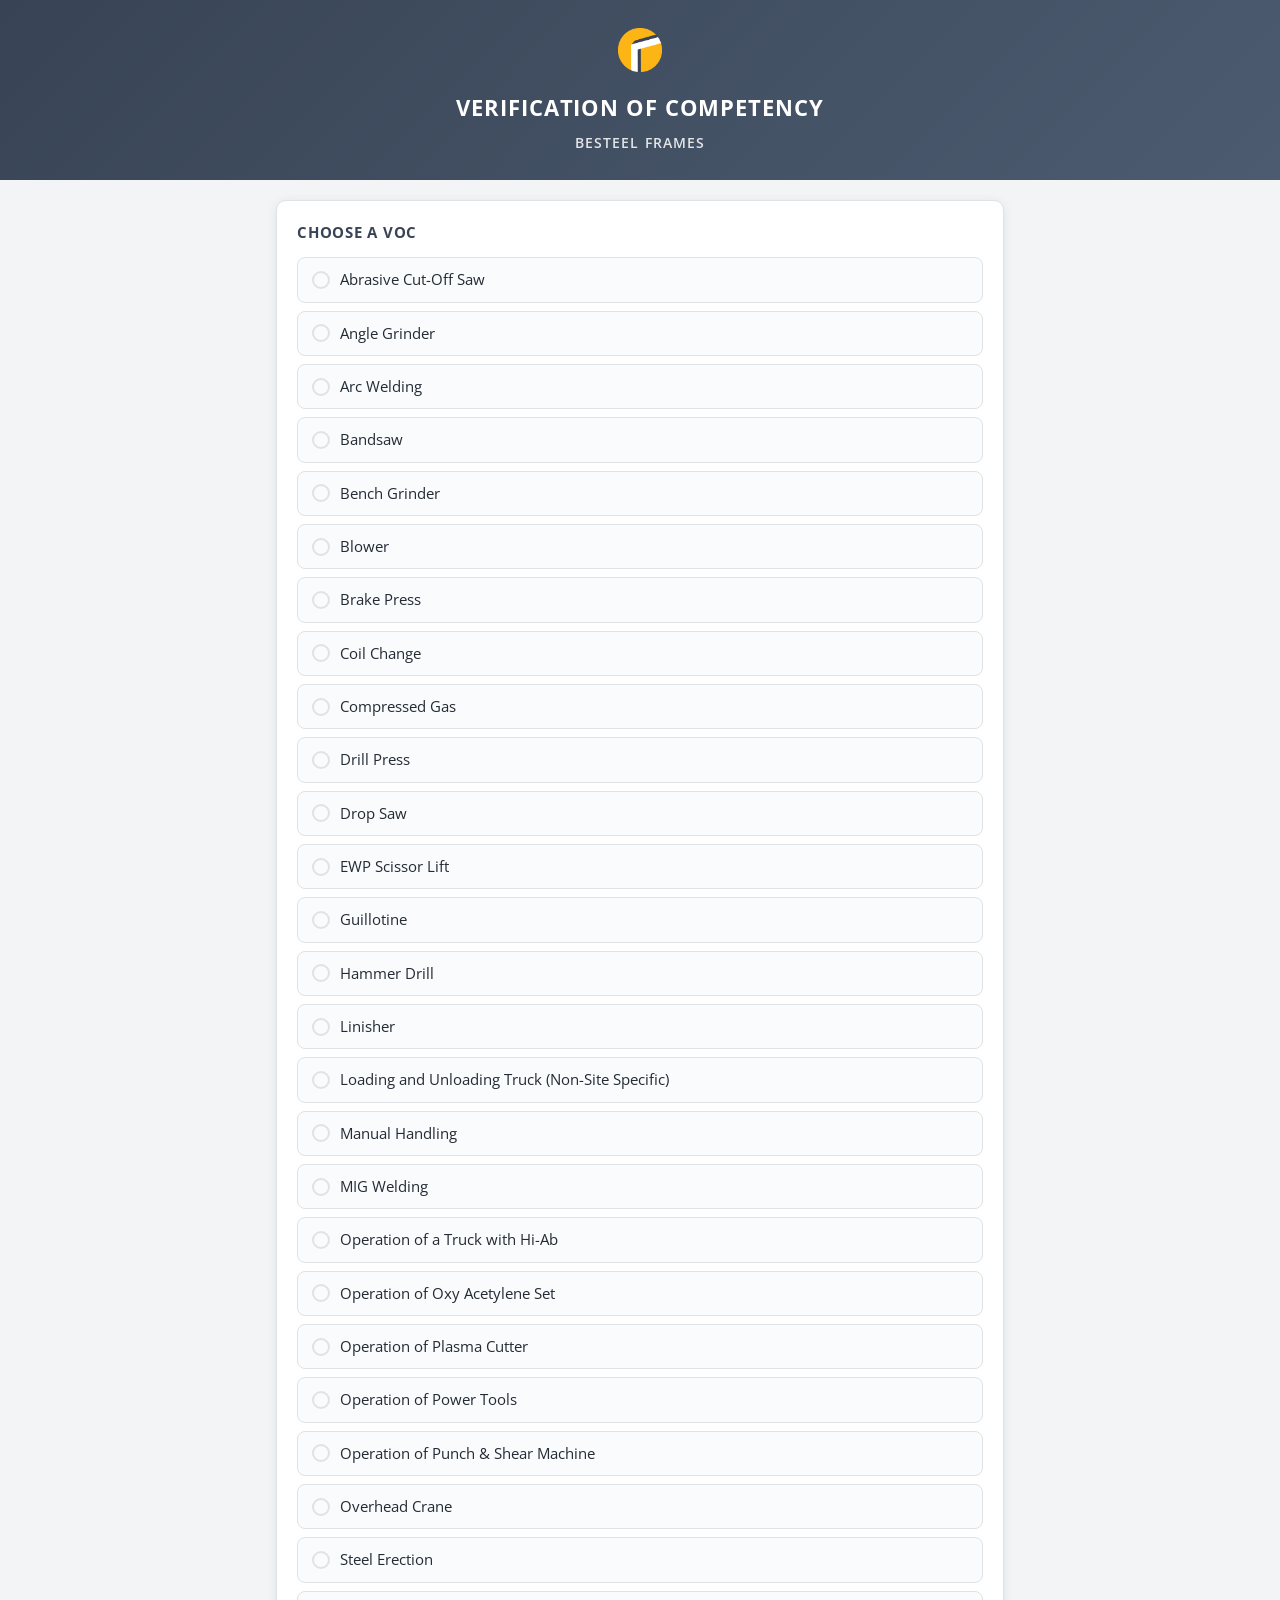
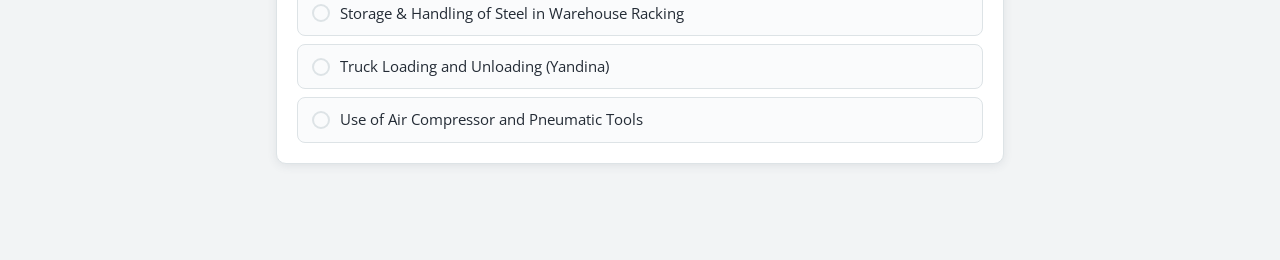
<file: index.html>
<!doctype html>
<html lang="en" xmlns:mso="urn:schemas-microsoft-com:office:office" xmlns:msdt="uuid:C2F41010-65B3-11d1-A29F-00AA00C14882">
<head>
<meta charset="UTF-8" />
<meta name="viewport" content="width=device-width, initial-scale=1.0" />
<title>Verification of Competency - Index</title>
<link rel="preconnect" href="https://fonts.googleapis.com" />
<link rel="preconnect" href="https://fonts.gstatic.com" crossorigin />
<link href="https://fonts.googleapis.com/css2?family=Open+Sans:ital,wght@0,400;0,600;0,700;0,800;1,400&display=swap" rel="stylesheet" />
<link rel="stylesheet" href="assets/css/voc-engine.css" />

<!--[if gte mso 9]><xml>
<mso:CustomDocumentProperties>
<mso:_dlc_DocId msdt:dt="string">H7MPAZ3PSZVR-62328743-131830</mso:_dlc_DocId>
<mso:_dlc_DocIdItemGuid msdt:dt="string">5e6dd4a4-7c25-4784-9cd1-35c61cdd2d28</mso:_dlc_DocIdItemGuid>
<mso:_dlc_DocIdUrl msdt:dt="string">https://besteel.sharepoint.com/sites/Management/_layouts/15/DocIdRedir.aspx?ID=H7MPAZ3PSZVR-62328743-131830, H7MPAZ3PSZVR-62328743-131830</mso:_dlc_DocIdUrl>
</mso:CustomDocumentProperties>
</xml><![endif]-->
</head>
<body>
<div class="voc-header">
  <img class="voc-logo" src="assets/img/besteel-icon.png" alt="Besteel" />
  <h1>Verification of Competency</h1>
  <p>Besteel Frames</p>
</div>
<div class="voc-container">
  <div class="voc-card">
    <h2>Choose a VOC</h2>
    <div class="voc-options" id="voc-list">
      <a class="voc-option" href="voc.html?form=abrasive-cut-off-saw" style="text-decoration:none;color:inherit;">
        <span class="voc-opt-dot"></span><span>Abrasive Cut-Off Saw</span>
      </a>
      <a class="voc-option" href="voc.html?form=angle-grinder" style="text-decoration:none;color:inherit;">
        <span class="voc-opt-dot"></span><span>Angle Grinder</span>
      </a>
      <a class="voc-option" href="voc.html?form=arc-welding" style="text-decoration:none;color:inherit;">
        <span class="voc-opt-dot"></span><span>Arc Welding</span>
      </a>
      <a class="voc-option" href="voc.html?form=bandsaw" style="text-decoration:none;color:inherit;">
        <span class="voc-opt-dot"></span><span>Bandsaw</span>
      </a>
      <a class="voc-option" href="voc.html?form=bench-grinder" style="text-decoration:none;color:inherit;">
        <span class="voc-opt-dot"></span><span>Bench Grinder</span>
      </a>
      <a class="voc-option" href="voc.html?form=blower" style="text-decoration:none;color:inherit;">
        <span class="voc-opt-dot"></span><span>Blower</span>
      </a>
      <a class="voc-option" href="voc.html?form=brake-press" style="text-decoration:none;color:inherit;">
        <span class="voc-opt-dot"></span><span>Brake Press</span>
      </a>
      <a class="voc-option" href="voc.html?form=coil-change" style="text-decoration:none;color:inherit;">
        <span class="voc-opt-dot"></span><span>Coil Change</span>
      </a>
      <a class="voc-option" href="voc.html?form=compressed-gas" style="text-decoration:none;color:inherit;">
        <span class="voc-opt-dot"></span><span>Compressed Gas</span>
      </a>
      <a class="voc-option" href="voc.html?form=drill-press" style="text-decoration:none;color:inherit;">
        <span class="voc-opt-dot"></span><span>Drill Press</span>
      </a>
      <a class="voc-option" href="voc.html?form=drop-saw" style="text-decoration:none;color:inherit;">
        <span class="voc-opt-dot"></span><span>Drop Saw</span>
      </a>
      <a class="voc-option" href="voc.html?form=ewp-scissor-lift" style="text-decoration:none;color:inherit;">
        <span class="voc-opt-dot"></span><span>EWP Scissor Lift</span>
      </a>
      <a class="voc-option" href="voc.html?form=guillotine" style="text-decoration:none;color:inherit;">
        <span class="voc-opt-dot"></span><span>Guillotine</span>
      </a>
      <a class="voc-option" href="voc.html?form=hammer-drill" style="text-decoration:none;color:inherit;">
        <span class="voc-opt-dot"></span><span>Hammer Drill</span>
      </a>
      <a class="voc-option" href="voc.html?form=linisher" style="text-decoration:none;color:inherit;">
        <span class="voc-opt-dot"></span><span>Linisher</span>
      </a>
      <a class="voc-option" href="voc.html?form=loading-unloading-non-site-specific" style="text-decoration:none;color:inherit;">
        <span class="voc-opt-dot"></span><span>Loading and Unloading Truck (Non-Site Specific)</span>
      </a>
      <a class="voc-option" href="voc.html?form=manual-handling" style="text-decoration:none;color:inherit;">
        <span class="voc-opt-dot"></span><span>Manual Handling</span>
      </a>
      <a class="voc-option" href="voc.html?form=mig-welding" style="text-decoration:none;color:inherit;">
        <span class="voc-opt-dot"></span><span>MIG Welding</span>
      </a>
      <a class="voc-option" href="voc.html?form=truck-hi-ab" style="text-decoration:none;color:inherit;">
        <span class="voc-opt-dot"></span><span>Operation of a Truck with Hi-Ab</span>
      </a>
      <a class="voc-option" href="voc.html?form=oxy-acetylene-set" style="text-decoration:none;color:inherit;">
        <span class="voc-opt-dot"></span><span>Operation of Oxy Acetylene Set</span>
      </a>
      <a class="voc-option" href="voc.html?form=plasma-cutter" style="text-decoration:none;color:inherit;">
        <span class="voc-opt-dot"></span><span>Operation of Plasma Cutter</span>
      </a>
      <a class="voc-option" href="voc.html?form=operation-of-power-tools" style="text-decoration:none;color:inherit;">
        <span class="voc-opt-dot"></span><span>Operation of Power Tools</span>
      </a>
      <a class="voc-option" href="voc.html?form=punch-and-shear-machine" style="text-decoration:none;color:inherit;">
        <span class="voc-opt-dot"></span><span>Operation of Punch &amp; Shear Machine</span>
      </a>
      <a class="voc-option" href="voc.html?form=overhead-crane" style="text-decoration:none;color:inherit;">
        <span class="voc-opt-dot"></span><span>Overhead Crane</span>
      </a>
      <a class="voc-option" href="voc.html?form=steel-erection" style="text-decoration:none;color:inherit;">
        <span class="voc-opt-dot"></span><span>Steel Erection</span>
      </a>
      <a class="voc-option" href="voc.html?form=steel-warehouse-racking" style="text-decoration:none;color:inherit;">
        <span class="voc-opt-dot"></span><span>Storage &amp; Handling of Steel in Warehouse Racking</span>
      </a>
      <a class="voc-option" href="voc.html?form=truck-loading-unloading-yandina" style="text-decoration:none;color:inherit;">
        <span class="voc-opt-dot"></span><span>Truck Loading and Unloading (Yandina)</span>
      </a>
      <a class="voc-option" href="voc.html?form=air-compressor-pneumatic-tools" style="text-decoration:none;color:inherit;">
        <span class="voc-opt-dot"></span><span>Use of Air Compressor and Pneumatic Tools</span>
      </a>
    </div>
  </div>
</div>
</body>
</html>
</file>
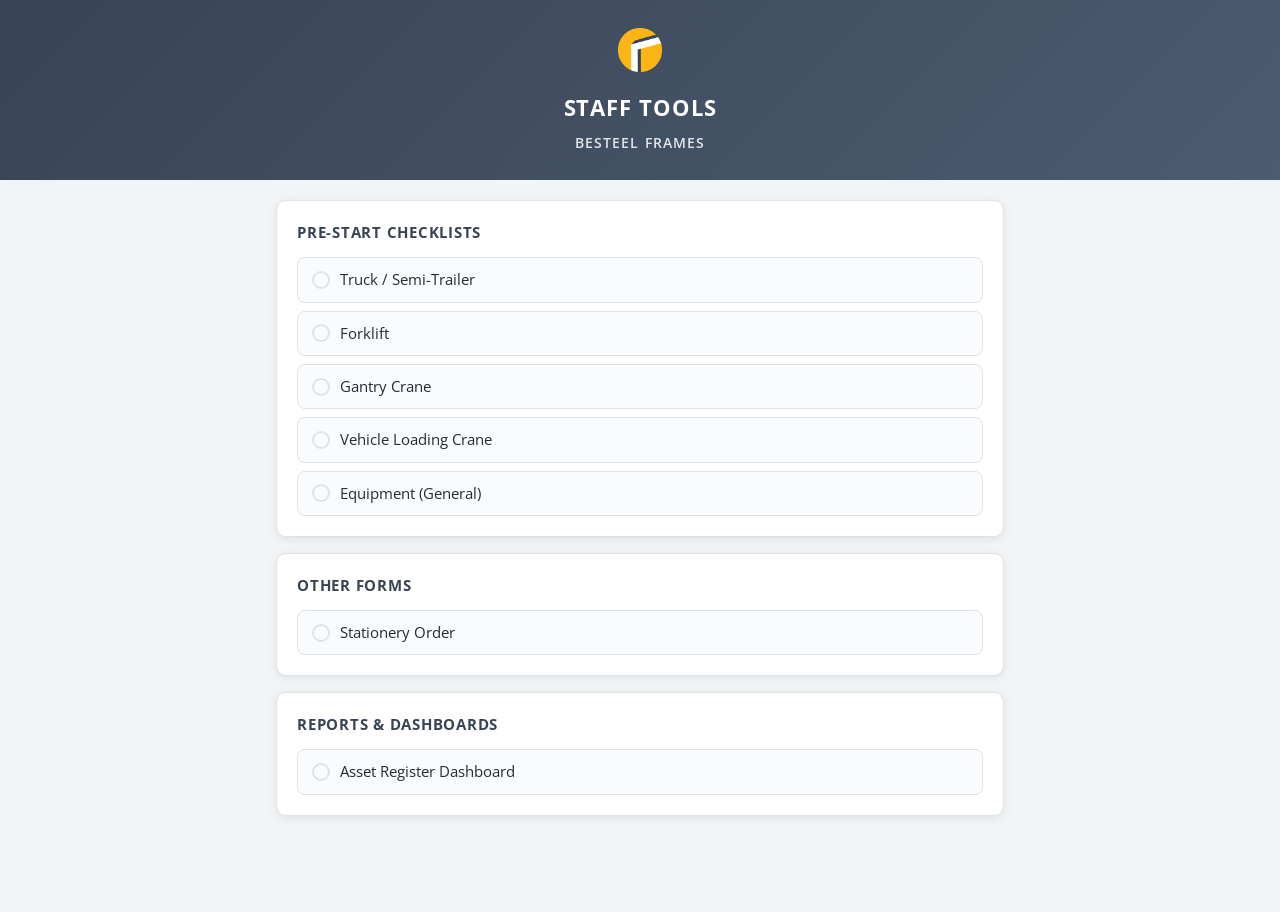
<file: staff-tools.html>
<!doctype html>
<html lang="en" xmlns:mso="urn:schemas-microsoft-com:office:office" xmlns:msdt="uuid:C2F41010-65B3-11d1-A29F-00AA00C14882">
<head>
<meta charset="UTF-8" />
<meta name="viewport" content="width=device-width, initial-scale=1.0" />
<title>Staff Tools - Index</title>
<link rel="preconnect" href="https://fonts.googleapis.com" />
<link rel="preconnect" href="https://fonts.gstatic.com" crossorigin />
<link href="https://fonts.googleapis.com/css2?family=Open+Sans:ital,wght@0,400;0,600;0,700;0,800;1,400&display=swap" rel="stylesheet" />
<link rel="stylesheet" href="assets/css/voc-engine.css" />

<!--[if gte mso 9]><xml>
<mso:CustomDocumentProperties>
<mso:_dlc_DocId msdt:dt="string">H7MPAZ3PSZVR-62328743-132274</mso:_dlc_DocId>
<mso:_dlc_DocIdItemGuid msdt:dt="string">9bd46981-3ec0-4b5a-aec1-5759c94792da</mso:_dlc_DocIdItemGuid>
<mso:_dlc_DocIdUrl msdt:dt="string">https://besteel.sharepoint.com/sites/Management/_layouts/15/DocIdRedir.aspx?ID=H7MPAZ3PSZVR-62328743-132274, H7MPAZ3PSZVR-62328743-132274</mso:_dlc_DocIdUrl>
</mso:CustomDocumentProperties>
</xml><![endif]-->
</head>
<body>
<div class="voc-header">
  <img class="voc-logo" src="assets/img/besteel-icon.png" alt="Besteel" />
  <h1>Staff Tools</h1>
  <p>Besteel Frames</p>
</div>
<div class="voc-container">
  <div class="voc-card">
    <h2>Pre-Start Checklists</h2>
    <div class="voc-options" id="prestart-list">
      <a class="voc-option" href="prestart-checklist.html?form=truck-semi-trailer" style="text-decoration:none;color:inherit;">
        <span class="voc-opt-dot"></span><span>Truck / Semi-Trailer</span>
      </a>
      <a class="voc-option" href="prestart-checklist.html?form=forklift" style="text-decoration:none;color:inherit;">
        <span class="voc-opt-dot"></span><span>Forklift</span>
      </a>
      <a class="voc-option" href="prestart-checklist.html?form=gantry-crane" style="text-decoration:none;color:inherit;">
        <span class="voc-opt-dot"></span><span>Gantry Crane</span>
      </a>
      <a class="voc-option" href="prestart-checklist.html?form=vehicle-loading-crane" style="text-decoration:none;color:inherit;">
        <span class="voc-opt-dot"></span><span>Vehicle Loading Crane</span>
      </a>
      <a class="voc-option" href="prestart-checklist.html?form=equipment" style="text-decoration:none;color:inherit;">
        <span class="voc-opt-dot"></span><span>Equipment (General)</span>
      </a>
    </div>
  </div>
  <div class="voc-card">
    <h2>Other Forms</h2>
    <div class="voc-options" id="other-forms-list">
      <a class="voc-option" href="stationery-order.html" style="text-decoration:none;color:inherit;">
        <span class="voc-opt-dot"></span><span>Stationery Order</span>
      </a>
    </div>
  </div>
  <div class="voc-card">
    <h2>Reports &amp; Dashboards</h2>
    <div class="voc-options" id="dashboard-list">
      <a class="voc-option" href="asset-calendar.html" style="text-decoration:none;color:inherit;">
        <span class="voc-opt-dot"></span><span>Asset Register Dashboard</span>
      </a>
    </div>
  </div>
</div>
</body>
</html>
</file>
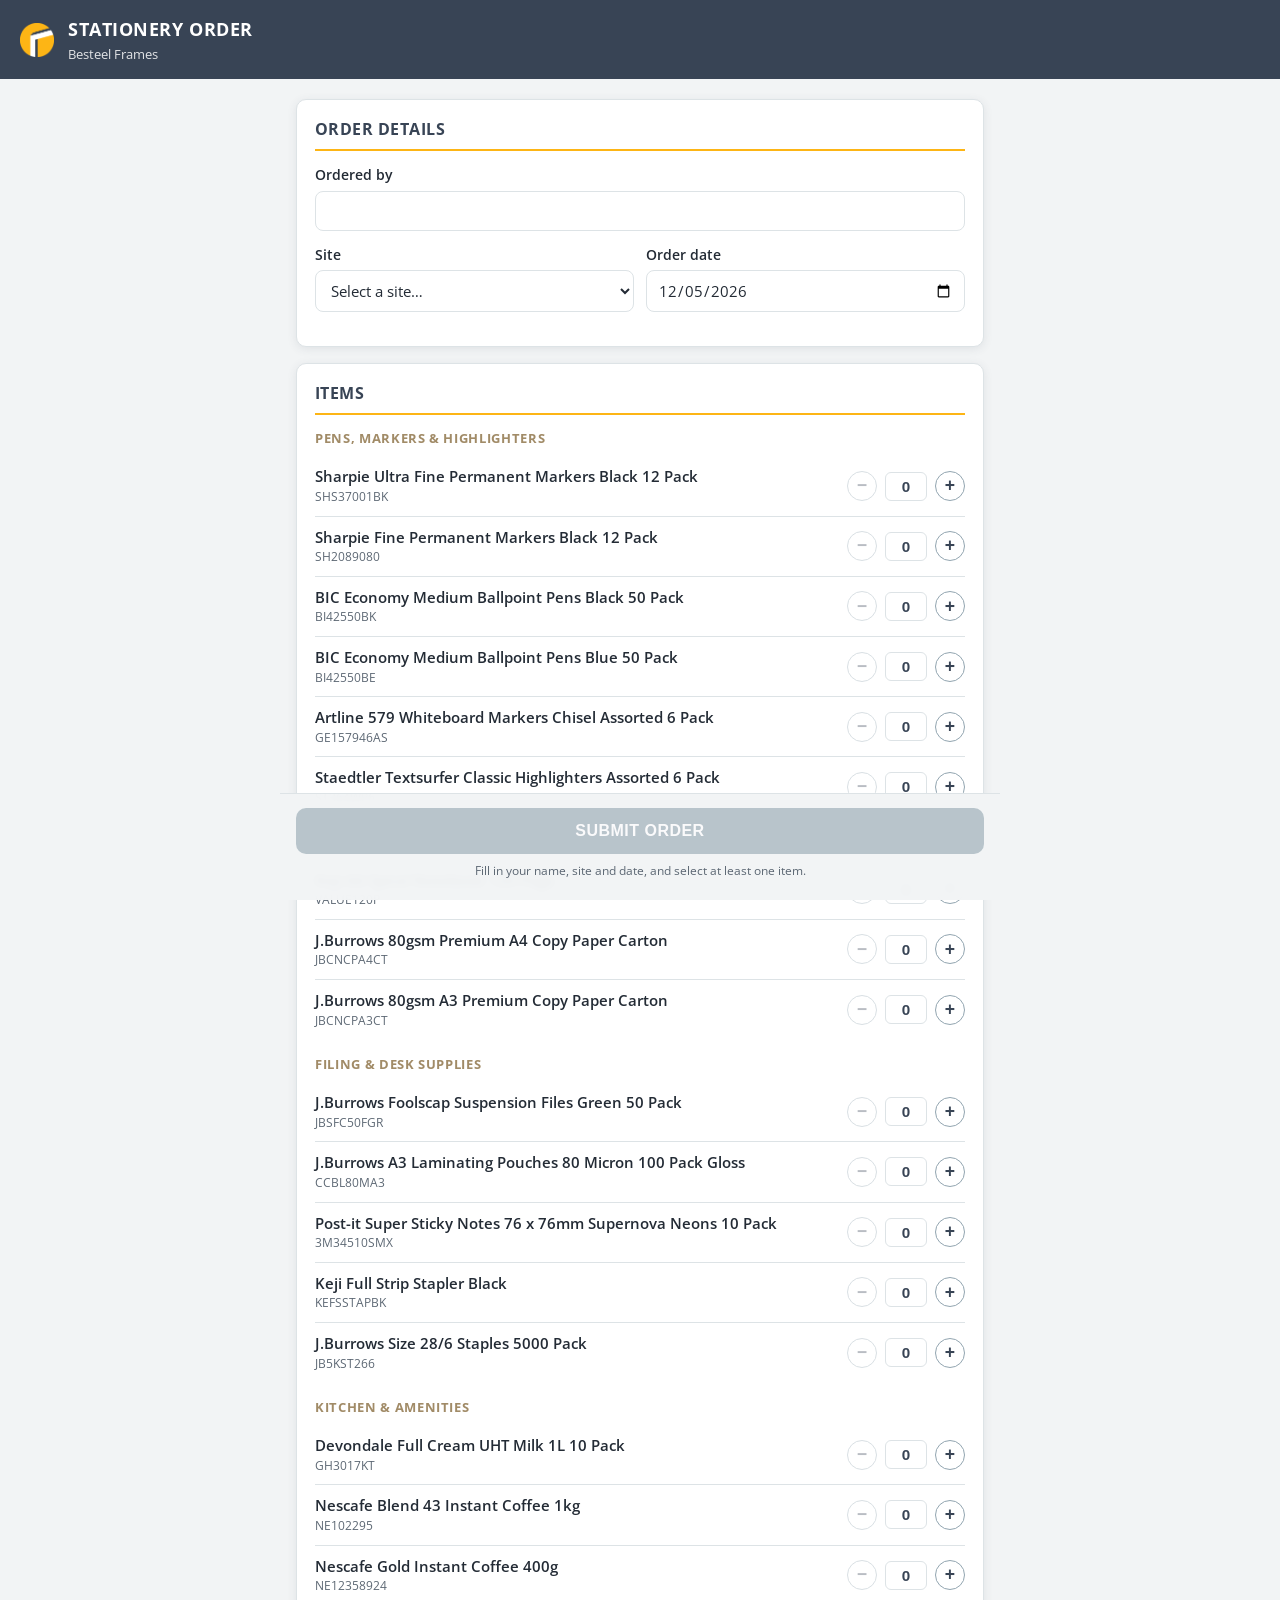
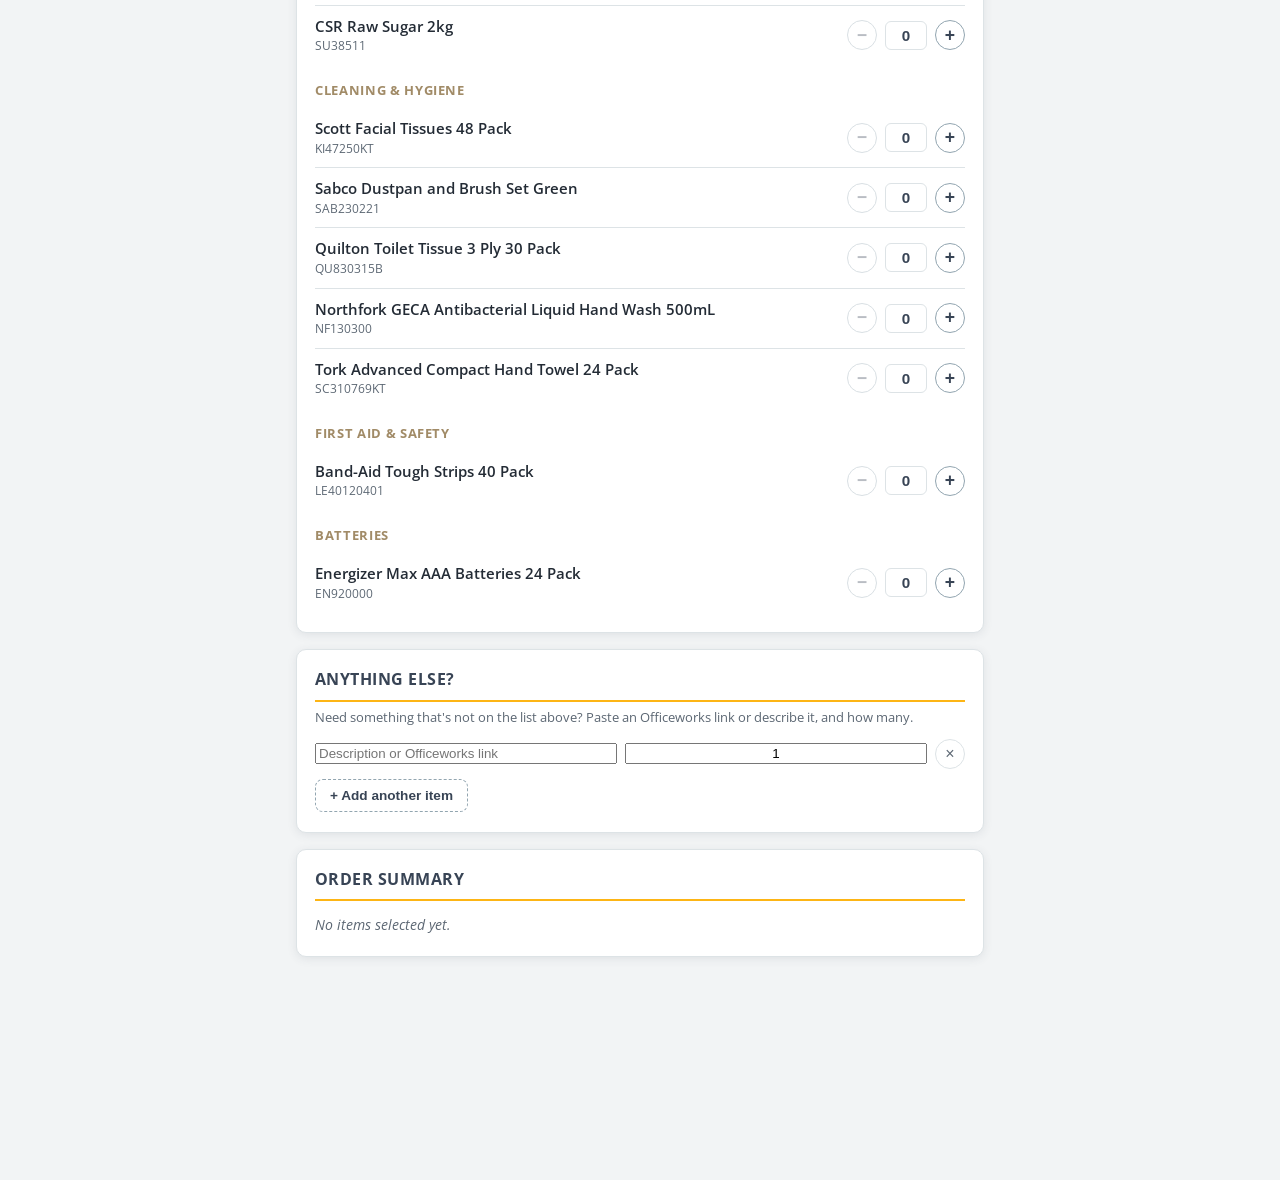
<file: stationery-order.html>
<!doctype html>
<html lang="en" xmlns:mso="urn:schemas-microsoft-com:office:office" xmlns:msdt="uuid:C2F41010-65B3-11d1-A29F-00AA00C14882">
<head>
<meta charset="UTF-8" />
<meta name="viewport" content="width=device-width, initial-scale=1.0" />
<title>Stationery Order - Besteel Frames</title>
<link rel="preconnect" href="https://fonts.googleapis.com" />
<link rel="preconnect" href="https://fonts.gstatic.com" crossorigin />
<link href="https://fonts.googleapis.com/css2?family=Open+Sans:ital,wght@0,400;0,600;0,700;0,800;1,400&display=swap" rel="stylesheet" />
<link rel="stylesheet" href="assets/css/stationery.css" />

<!--[if gte mso 9]><xml>
<mso:CustomDocumentProperties>
<mso:_dlc_DocId msdt:dt="string">H7MPAZ3PSZVR-62328743-131982</mso:_dlc_DocId>
<mso:_dlc_DocIdItemGuid msdt:dt="string">72f247b8-b15d-45f8-a1a9-01d3a8974271</mso:_dlc_DocIdItemGuid>
<mso:_dlc_DocIdUrl msdt:dt="string">https://besteel.sharepoint.com/sites/Management/_layouts/15/DocIdRedir.aspx?ID=H7MPAZ3PSZVR-62328743-131982, H7MPAZ3PSZVR-62328743-131982</mso:_dlc_DocIdUrl>
</mso:CustomDocumentProperties>
</xml><![endif]-->
</head>
<body>
<div id="st-app"></div>

<script src="assets/js/config.js"></script>
<script src="data/stationery-items.js"></script>
<script src="assets/js/stationery-engine.js"></script>
</body>
</html>
</file>
<file: assets/css/voc-engine.css>
:root {
  /* Besteel Group core palette — BeSteel_Guidelines2024_R2-08 */
  --deep-ocean: #384455;
  --deep-ocean-light: #4c5b70;
  --sunset-yellow: #fdb515;
  --sunset-yellow-dark: #d99900;
  --blue-steel: #92a5b0;
  --blue-spark: #54bdeb;
  --khaki-brown: #a18b67;
  --ink: #000000;

  /* Functional aliases — kept so the rest of the engine reads by role, not brand name */
  --navy: var(--deep-ocean);
  --navy-light: var(--deep-ocean-light);
  --accent: var(--sunset-yellow);
  --accent-dark: var(--sunset-yellow-dark);
  --accent-ink: var(--deep-ocean); /* text sitting on top of the yellow accent */

  /* Semantic colours — intentionally NOT brand colours, so pass/fail always reads
     the same regardless of theme (green = correct/competent, red = incorrect) */
  --green: #1e8e3e;
  --green-bg: #e6f4ea;
  --red: #c5221f;
  --red-bg: #fce8e6;

  --grey-bg: #f2f4f5; /* light neutral tinted slightly toward Blue Steel, not a flat grey */
  --border: #dde3e6;
  --text: #232b35;
  --text-muted: #5c6773;
  --radius: 10px;
  --shadow: 0 2px 10px rgba(56, 68, 85, 0.1);
  --shadow-lg: 0 8px 30px rgba(56, 68, 85, 0.22);
}

* { box-sizing: border-box; }

body {
  margin: 0;
  font-family: "Open Sans", "Segoe UI", Roboto, Helvetica, Arial, sans-serif;
  background: var(--grey-bg);
  color: var(--text);
  line-height: 1.45;
}

.voc-header {
  background: linear-gradient(135deg, var(--deep-ocean), var(--deep-ocean-light));
  color: #fff;
  padding: 28px 20px;
  text-align: center;
}

.voc-header img.voc-logo {
  max-height: 44px;
  margin-bottom: 14px;
}

.voc-header h1 {
  margin: 0 0 8px;
  font-size: 1.4rem;
  font-weight: 700;
  text-transform: uppercase;
  letter-spacing: 0.04em;
  text-wrap: balance;
}

.voc-header p {
  margin: 0;
  opacity: 0.85;
  font-size: 0.85rem;
  text-transform: uppercase;
  letter-spacing: 0.08em;
  font-weight: 600;
}

.voc-container {
  max-width: 760px;
  margin: 0 auto;
  padding: 20px 16px 80px;
}

.voc-progress-wrap {
  position: sticky;
  top: 0;
  background: var(--grey-bg);
  padding: 10px 0 14px;
  z-index: 20;
}

.voc-progress-bar {
  height: 10px;
  border-radius: 6px;
  background: #e2e5ea;
  overflow: hidden;
}

.voc-progress-fill {
  height: 100%;
  background: var(--accent);
  width: 0%;
  transition: width 0.35s ease;
}

.voc-progress-label {
  font-size: 0.8rem;
  color: var(--text-muted);
  margin-top: 6px;
  text-align: right;
}

.voc-card {
  background: #fff;
  border: 1px solid var(--border);
  border-radius: var(--radius);
  padding: 20px;
  margin-bottom: 16px;
  box-shadow: var(--shadow);
}

.voc-card h2 {
  font-size: 0.95rem;
  font-weight: 700;
  text-transform: uppercase;
  letter-spacing: 0.05em;
  margin: 0 0 14px;
  color: var(--deep-ocean);
}

.voc-section-title {
  font-size: 0.75rem;
  font-weight: 600;
  letter-spacing: 0.08em;
  text-transform: uppercase;
  color: var(--khaki-brown);
  margin: 28px 0 10px;
}

.voc-field {
  margin-bottom: 14px;
}

.voc-field label {
  display: block;
  font-weight: 600;
  font-size: 0.9rem;
  margin-bottom: 5px;
}

.voc-field label .req {
  color: var(--red);
  margin-left: 2px;
}

.voc-field input[type="text"],
.voc-field input[type="date"],
.voc-field input[type="datetime-local"] {
  width: 100%;
  padding: 10px 12px;
  border: 1px solid var(--border);
  border-radius: 8px;
  font-size: 0.95rem;
  font-family: inherit;
  background: #fff;
}

.voc-field input:focus {
  outline: 2px solid var(--blue-spark);
  outline-offset: 1px;
}

.voc-question {
  background: #fff;
  border: 1px solid var(--border);
  border-radius: var(--radius);
  padding: 18px;
  margin-bottom: 14px;
  box-shadow: var(--shadow);
  position: relative;
  transition: border-color 0.2s ease;
}

.voc-question.is-correct {
  border-color: var(--green);
  background: var(--green-bg);
}

.voc-question-head {
  display: flex;
  align-items: flex-start;
  gap: 10px;
  margin-bottom: 12px;
}

.voc-qnum {
  flex: 0 0 auto;
  width: 28px;
  height: 28px;
  border-radius: 50%;
  background: var(--navy);
  color: #fff;
  font-size: 0.8rem;
  font-weight: 700;
  display: flex;
  align-items: center;
  justify-content: center;
}

.voc-question.is-correct .voc-qnum {
  background: var(--green);
}

.voc-question-text {
  font-weight: 600;
  font-size: 0.97rem;
  flex: 1;
}

.voc-options {
  display: grid;
  gap: 8px;
}

.voc-option {
  appearance: none;
  -webkit-appearance: none;
  display: flex;
  align-items: center;
  gap: 10px;
  width: 100%;
  text-align: left;
  padding: 11px 14px;
  border: 1.5px solid var(--border);
  border-radius: 8px;
  background: #fafbfc;
  font-family: inherit;
  font-size: 0.92rem;
  cursor: pointer;
  transition: background 0.15s ease, border-color 0.15s ease, transform 0.1s ease;
}

.voc-option:hover:not(:disabled) {
  border-color: var(--blue-spark);
  background: #fff;
}

.voc-option:disabled {
  cursor: default;
}

.voc-option .voc-opt-dot {
  flex: 0 0 auto;
  width: 18px;
  height: 18px;
  border-radius: 50%;
  border: 2px solid var(--border);
}

.voc-option.correct {
  background: var(--green-bg);
  border-color: var(--green);
  font-weight: 600;
}

.voc-option.correct .voc-opt-dot {
  border-color: var(--green);
  background: var(--green);
  position: relative;
}

.voc-option.wrong-flash {
  background: var(--red-bg);
  border-color: var(--red);
  animation: voc-shake 0.4s ease;
}

@keyframes voc-shake {
  0%, 100% { transform: translateX(0); }
  20% { transform: translateX(-6px); }
  40% { transform: translateX(6px); }
  60% { transform: translateX(-4px); }
  80% { transform: translateX(4px); }
}

.voc-attempts {
  font-size: 0.78rem;
  color: var(--text-muted);
  margin-top: 8px;
}

/* Popup bubble for incorrect answers */
.voc-bubble {
  position: fixed;
  z-index: 1000;
  background: var(--navy);
  color: #fff;
  padding: 10px 14px;
  border-radius: 8px;
  font-size: 0.88rem;
  font-weight: 600;
  box-shadow: var(--shadow-lg);
  max-width: 260px;
  opacity: 0;
  transform: translateY(6px);
  transition: opacity 0.18s ease, transform 0.18s ease;
  pointer-events: none;
}

.voc-bubble::after {
  content: "";
  position: absolute;
  bottom: -6px;
  left: 20px;
  border-width: 6px 6px 0 6px;
  border-style: solid;
  border-color: var(--navy) transparent transparent transparent;
}

.voc-bubble.show {
  opacity: 1;
  transform: translateY(0);
}

.voc-bubble.bubble-red {
  background: var(--red);
}

.voc-bubble.bubble-red::after {
  border-color: var(--red) transparent transparent transparent;
}

/* Rating buttons (Competent / Not Competent) */
.voc-rating {
  display: flex;
  gap: 10px;
  margin-top: 12px;
  flex-wrap: wrap;
}

.voc-rate-btn {
  appearance: none;
  -webkit-appearance: none;
  flex: 1;
  min-width: 140px;
  padding: 10px 14px;
  border-radius: 8px;
  border: 1.5px solid var(--border);
  background: #fafbfc;
  font-family: inherit;
  font-weight: 600;
  font-size: 0.9rem;
  cursor: pointer;
}

.voc-rate-btn.competent.active {
  background: var(--green-bg);
  border-color: var(--green);
  color: var(--green);
}

.voc-rate-btn.not-competent.active {
  background: var(--red-bg);
  border-color: var(--red);
  color: var(--red);
}

.voc-procedure {
  background: #f7f8fa;
  border-radius: 8px;
  padding: 10px 14px;
  font-size: 0.86rem;
  color: var(--text-muted);
  margin: 6px 0 4px;
}

.voc-procedure ul { margin: 4px 0 0; padding-left: 18px; }

.voc-note {
  background: #f4f0ea;
  border: 1px solid var(--khaki-brown);
  border-radius: var(--radius);
  padding: 16px 18px;
  font-size: 0.88rem;
  color: #5f5138;
}

.voc-signature-pad {
  width: 100%;
  height: 160px;
  border: 1.5px dashed var(--border);
  border-radius: 8px;
  background: #fff;
  touch-action: none;
  cursor: crosshair;
}

.voc-sig-actions {
  display: flex;
  justify-content: space-between;
  align-items: center;
  margin-top: 8px;
}

.voc-link-btn {
  appearance: none;
  -webkit-appearance: none;
  background: none;
  border: none;
  color: var(--deep-ocean);
  font-weight: 600;
  font-size: 0.85rem;
  cursor: pointer;
  padding: 4px;
  text-decoration: underline;
}

.voc-submit-bar {
  position: sticky;
  bottom: 0;
  background: #fff;
  border-top: 1px solid var(--border);
  padding: 14px 16px;
  margin-top: 20px;
  border-radius: var(--radius) var(--radius) 0 0;
  box-shadow: 0 -4px 16px rgba(0,0,0,0.06);
}

.voc-submit-btn {
  appearance: none;
  -webkit-appearance: none;
  width: 100%;
  padding: 15px;
  border: none;
  border-radius: 8px;
  background: var(--accent);
  color: var(--accent-ink);
  font-size: 1rem;
  font-weight: 700;
  text-transform: uppercase;
  letter-spacing: 0.04em;
  cursor: pointer;
  transition: background 0.15s ease, opacity 0.15s ease;
}

.voc-submit-btn:disabled {
  background: #c7ccd3;
  color: #6b7278;
  cursor: not-allowed;
}

.voc-submit-btn:not(:disabled):hover {
  background: var(--accent-dark);
}

.voc-submit-hint {
  text-align: center;
  font-size: 0.78rem;
  color: var(--text-muted);
  margin-top: 8px;
}

.voc-error-msg {
  color: var(--red);
  font-size: 0.85rem;
  font-weight: 600;
  margin-top: 8px;
  text-align: center;
}

.voc-success {
  text-align: center;
  padding: 60px 20px;
}

.voc-success .voc-success-icon {
  width: 72px;
  height: 72px;
  border-radius: 50%;
  background: var(--green-bg);
  color: var(--green);
  font-size: 2.2rem;
  display: flex;
  align-items: center;
  justify-content: center;
  margin: 0 auto 18px;
}

.voc-success h2 { color: var(--navy); margin-bottom: 8px; }
.voc-success p { color: var(--text-muted); }

.voc-hidden { display: none !important; }

.voc-gate-note {
  font-size: 0.85rem;
  color: var(--text-muted);
  margin-top: 6px;
}

@media (max-width: 480px) {
  .voc-header h1 { font-size: 1.25rem; }
  .voc-card, .voc-question { padding: 15px; }
}
</file>
<file: assets/css/stationery.css>
/* ============================================================
   STATIONERY ORDER — styles
   Palette duplicated from voc-engine.css (BeSteel_Guidelines2024_R2-08)
   so this tool stays decoupled from the VOC engine's quiz-specific CSS.
   ============================================================ */

:root {
  --deep-ocean: #384455;
  --deep-ocean-light: #4c5b70;
  --sunset-yellow: #fdb515;
  --sunset-yellow-dark: #d99900;
  --blue-steel: #92a5b0;
  --blue-spark: #54bdeb;
  --khaki-brown: #a18b67;

  --green: #1e8e3e;
  --green-bg: #e6f4ea;

  --grey-bg: #f2f4f5;
  --border: #dde3e6;
  --text: #232b35;
  --text-muted: #5c6773;
  --radius: 10px;
  --shadow: 0 2px 10px rgba(56, 68, 85, 0.1);
  --shadow-lg: 0 8px 30px rgba(56, 68, 85, 0.22);
}

* { box-sizing: border-box; }

body {
  margin: 0;
  font-family: "Open Sans", "Segoe UI", Roboto, Helvetica, Arial, sans-serif;
  background: var(--grey-bg);
  color: var(--text);
  line-height: 1.45;
}

.st-header {
  background: var(--deep-ocean);
  color: #fff;
  padding: 16px 20px;
  display: flex;
  align-items: center;
  gap: 14px;
}

.st-header img {
  height: 34px;
}

.st-header h1 {
  margin: 0;
  font-size: 1.15rem;
  font-weight: 700;
  text-transform: uppercase;
  letter-spacing: 0.03em;
}

.st-header p {
  margin: 2px 0 0;
  font-size: 0.8rem;
  opacity: 0.85;
}

.st-container {
  max-width: 720px;
  margin: 0 auto;
  padding: 20px 16px 100px;
}

.st-card {
  background: #fff;
  border: 1px solid var(--border);
  border-radius: var(--radius);
  box-shadow: var(--shadow);
  padding: 18px 18px 20px;
  margin-bottom: 16px;
}

.st-card h2 {
  margin: 0 0 14px;
  font-size: 1rem;
  text-transform: uppercase;
  letter-spacing: 0.03em;
  color: var(--deep-ocean);
  border-bottom: 2px solid var(--sunset-yellow);
  padding-bottom: 8px;
}

.st-field {
  margin-bottom: 14px;
}

.st-field:last-child {
  margin-bottom: 0;
}

.st-field label {
  display: block;
  font-weight: 600;
  font-size: 0.88rem;
  margin-bottom: 5px;
  color: var(--text);
}

.st-field input[type="text"],
.st-field input[type="date"],
.st-field select,
.st-field textarea {
  width: 100%;
  padding: 9px 11px;
  border: 1px solid var(--border);
  border-radius: 8px;
  font-size: 0.95rem;
  font-family: inherit;
  color: var(--text);
  background: #fff;
}

.st-field input:focus,
.st-field select:focus,
.st-field textarea:focus {
  outline: none;
  border-color: var(--blue-spark);
  box-shadow: 0 0 0 3px rgba(84, 189, 235, 0.25);
}

.st-field-row {
  display: flex;
  gap: 12px;
  flex-wrap: wrap;
}

.st-field-row .st-field {
  flex: 1;
  min-width: 160px;
}

.st-category h3 {
  margin: 0 0 8px;
  font-size: 0.82rem;
  text-transform: uppercase;
  letter-spacing: 0.05em;
  color: var(--khaki-brown);
  font-weight: 700;
}

.st-category {
  margin-bottom: 16px;
}

.st-category:last-child {
  margin-bottom: 0;
}

.st-item {
  display: flex;
  align-items: center;
  justify-content: space-between;
  gap: 12px;
  padding: 10px 0;
  border-bottom: 1px solid var(--border);
}

.st-category .st-item:last-child {
  border-bottom: none;
}

.st-item-info {
  min-width: 0;
}

.st-item-name {
  font-size: 0.93rem;
  font-weight: 600;
  color: var(--text);
}

.st-item-code {
  font-size: 0.76rem;
  color: var(--text-muted);
}

.st-qty {
  display: flex;
  align-items: center;
  gap: 8px;
  flex-shrink: 0;
}

.st-qty button {
  width: 30px;
  height: 30px;
  border-radius: 50%;
  border: 1px solid var(--blue-steel);
  background: #fff;
  color: var(--deep-ocean);
  font-size: 1.1rem;
  font-weight: 700;
  line-height: 1;
  cursor: pointer;
  display: flex;
  align-items: center;
  justify-content: center;
}

.st-qty button:hover {
  border-color: var(--sunset-yellow-dark);
  background: var(--grey-bg);
}

.st-qty button:disabled {
  opacity: 0.35;
  cursor: not-allowed;
}

.st-qty input {
  width: 42px;
  text-align: center;
  padding: 5px 2px;
  border: 1px solid var(--border);
  border-radius: 6px;
  font-size: 0.95rem;
  font-weight: 700;
  color: var(--deep-ocean);
}

.st-item.has-qty {
  background: var(--green-bg);
  margin: 0 -18px;
  padding: 10px 18px;
}

.st-other-hint {
  margin: -8px 0 12px;
  font-size: 0.83rem;
  color: var(--text-muted);
}

.st-other-row {
  display: flex;
  gap: 8px;
  align-items: center;
  margin-bottom: 10px;
}

.st-other-row input[type="text"] {
  flex: 1;
  min-width: 0;
}

.st-other-qty {
  width: 50px;
  flex: none;
  text-align: center;
}

.st-other-remove {
  flex: none;
  width: 30px;
  height: 30px;
  border-radius: 50%;
  border: 1px solid var(--border);
  background: #fff;
  color: var(--text-muted);
  font-size: 1rem;
  cursor: pointer;
  display: flex;
  align-items: center;
  justify-content: center;
}

.st-other-remove:hover {
  border-color: #c5221f;
  color: #c5221f;
}

.st-add-other-btn {
  border: 1px dashed var(--blue-steel);
  background: none;
  color: var(--deep-ocean);
  font-weight: 600;
  font-size: 0.85rem;
  padding: 8px 14px;
  border-radius: 8px;
  cursor: pointer;
}

.st-add-other-btn:hover {
  border-color: var(--sunset-yellow-dark);
  background: var(--grey-bg);
}

.st-summary-empty {
  color: var(--text-muted);
  font-size: 0.9rem;
  font-style: italic;
}

.st-summary-row {
  display: flex;
  justify-content: space-between;
  font-size: 0.9rem;
  padding: 5px 0;
}

.st-summary-total {
  display: flex;
  justify-content: space-between;
  font-weight: 700;
  color: var(--deep-ocean);
  border-top: 1px solid var(--border);
  margin-top: 8px;
  padding-top: 10px;
}

.st-submit-bar {
  position: sticky;
  bottom: 0;
  background: rgba(242, 244, 245, 0.97);
  backdrop-filter: blur(4px);
  padding: 14px 16px 20px;
  border-top: 1px solid var(--border);
  max-width: 720px;
  margin: 0 auto;
}

.st-submit-btn {
  width: 100%;
  padding: 14px;
  font-size: 1rem;
  font-weight: 700;
  text-transform: uppercase;
  letter-spacing: 0.03em;
  border: none;
  border-radius: var(--radius);
  background: var(--sunset-yellow);
  color: var(--deep-ocean);
  cursor: pointer;
  box-shadow: var(--shadow);
}

.st-submit-btn:disabled {
  background: var(--blue-steel);
  color: #fff;
  opacity: 0.6;
  cursor: not-allowed;
  box-shadow: none;
}

.st-submit-hint {
  text-align: center;
  font-size: 0.78rem;
  color: var(--text-muted);
  margin-top: 8px;
}

.st-toast {
  position: fixed;
  top: 16px;
  left: 50%;
  transform: translateX(-50%);
  background: var(--deep-ocean);
  color: #fff;
  padding: 12px 20px;
  border-radius: var(--radius);
  box-shadow: var(--shadow-lg);
  font-size: 0.9rem;
  z-index: 100;
  max-width: 90%;
  text-align: center;
}

.st-toast.error {
  background: #c5221f;
}

.hidden {
  display: none !important;
}
</file>
